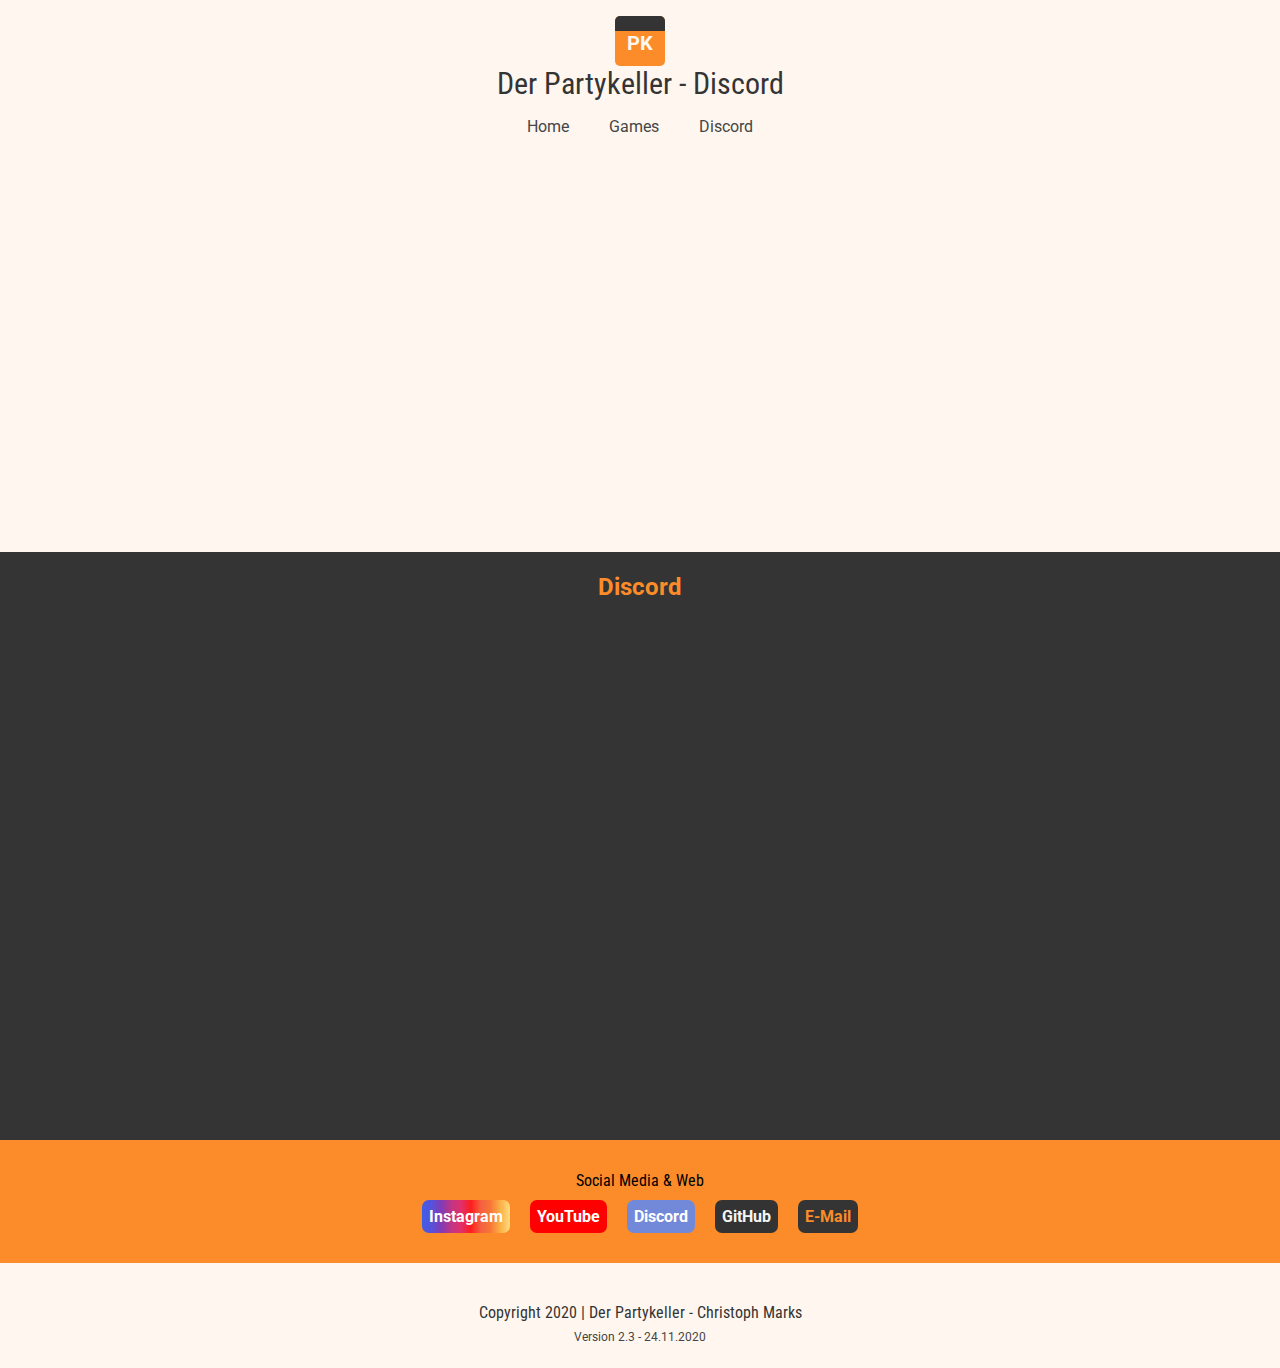
<file: Partykeller V3/intern/discord.html>
<!DOCTYPE html>
<html  >

    <head>
        <meta charset="UTF-8">
        <meta name="viewport" content="width=device-width, initial-scale=1.0, user-scalable=no">
        <meta name="description" content="">
        <meta name="author" content="">
        <meta name="keywords" content="">
        <link href="css/style_discord.css" rel="stylesheet">
        <script src="js/vscript.js"></script> 

        <title>Der Partykeller</title>

        

    </head>

    <body>
        <div id="oben">
            <div id="logo">
                <div id="logo_bild">
                    <div id="logo_bild2"></div>
                    <div id="logo_bild_text">PK</div>
                </div>
                <div id="logo_Text"><a href="#">Der Partykeller - Discord</a></div>
            </div>
            <div id="nav">
                <ul>
                    <li><a href="https://intern.der-partykeller.de/">Home</a></li>
                    <li><a href="games.html">Games</a></li>
                    <li><a href="discord.html">Discord</a></li>
                </ul>
            </div>
            <div id="slider"></div>
        </div>

        <div id="mitte">
            <div id="discord">
                <h2>Discord</h2>
                <!-- DISCORD APP-->
                <div id="discord_frame">
                    <iframe src="https://discordapp.com/widget?id=693020123035992134&theme=dark" width="100%" height="500" allowtransparency="true" frameborder="0"></iframe>
                </div>
            </div>
            
        </div>    

        <div id="unten">
            <p>Social Media & Web</p>
            <div id="social_contend">
                <a id="social_ig" href="https://www.instagram.com/christoph_smx" target="_blank" title="Da bin ich zu finden :)">Instagram</a>
                <a id="social_yt" href="https://www.youtube.com/user/TomorrowlandChannel" target="_blank" title="A weng Musik">YouTube</a>
                <a id="social_dc" href="https://discord.gg/7AacsxP" target="_blank" title="Da bin ich zu finden :)">Discord</a>
                <a id="social_gh" href="https://github.com/erdnaskram/Der-Partykeller.de" target="_blank" title="Hier gibts den kompletten Code der Webseite">GitHub</a>
                <a id="social_em" href="mailto:support@der-partykeller.de" target="_blank" title="Support, Fragen, Vorschläge... hauts raus">E-Mail</a>
            </div>
        </div> 

        <div id="footer">
            <p>Copyright 2020 | Der Partykeller - Christoph Marks</p>
            <a id=version_titel href="Version.html">Version 2.3 - 24.11.2020</a>
        </div>

    </body>

</html>
</file>
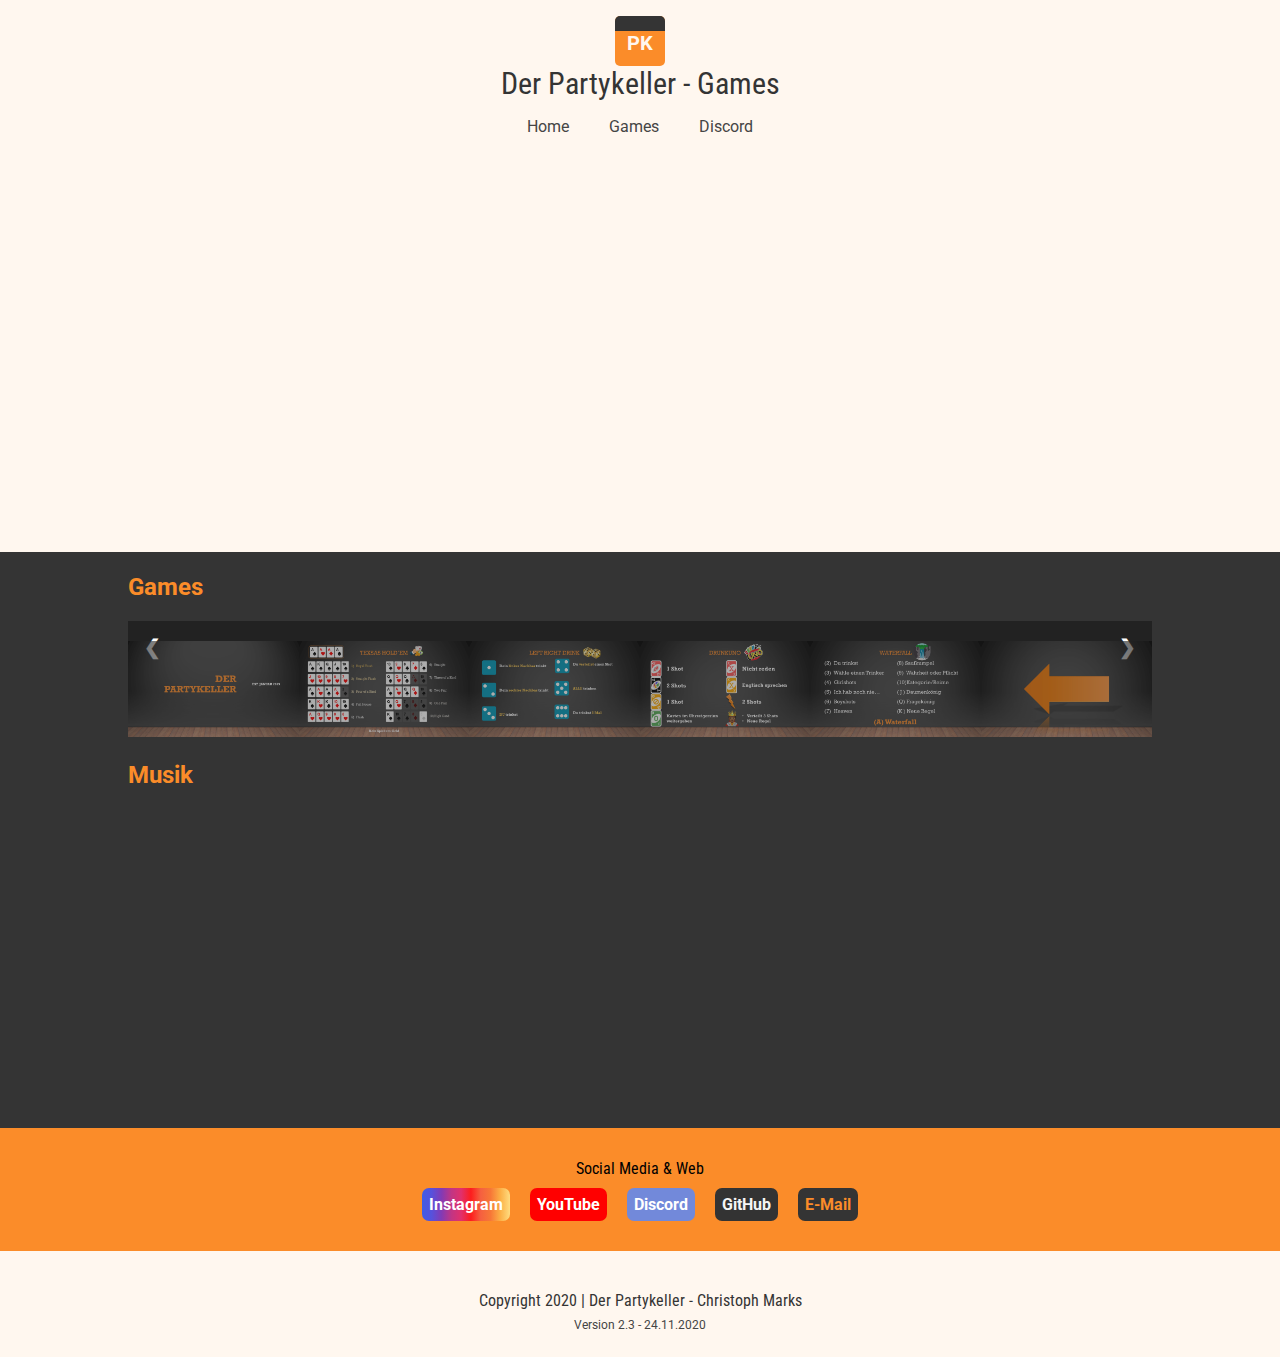
<file: Partykeller V3/intern/games.html>
<!DOCTYPE html>
<html  >

    <head>
        <meta charset="UTF-8">
        <meta name="viewport" content="width=device-width, initial-scale=1.0, user-scalable=no">
        <meta name="description" content="">
        <meta name="author" content="">
        <meta name="keywords" content="">
        <link href="css/style.css" rel="stylesheet">
        <script src="js/jscript.js"></script> 
        <script src="js/vscript.js"></script> 

        <title>Der Partykeller</title>


    </head>

    <body>
        <div id="oben">
            <div id="logo">
                <div id="logo_bild">
                    <div id="logo_bild2"></div>
                    <div id="logo_bild_text">PK</div>
                </div>
                <div id="logo_Text"><a href="#">Der Partykeller - Games</a></div>
            </div>
            <div id="nav">
                <ul>
                    <li><a href="https://intern.der-partykeller.de/">Home</a></li>
                    <li><a href="games.html">Games</a></li>
                    <li><a href="discord.html">Discord</a></li>
                </ul>
            </div>
            <div id="slider"></div>
        </div>


        <div id="mitte">
           
            <div class="inhalt_box">
                <h2>Games</h2>
               
                 <!-- Container for the image gallery -->
                <div class="container">

                    <!-- Full-width images with number text -->
                    <div class="mySlides">
                    <div class="numbertext">1 / 6</div>
                        <img src="pictures/Folie1.JPG" style="width:100%">
                    </div>
                
                    <div class="mySlides">
                    <div class="numbertext">2 / 6</div>
                        <img src="pictures/Folie2.JPG" style="width:100%">
                    </div>
                
                    <div class="mySlides">
                    <div class="numbertext">3 / 6</div>
                        <img src="pictures/Folie3.JPG" style="width:100%">
                    </div>
                
                    <div class="mySlides">
                    <div class="numbertext">4 / 6</div>
                        <img src="pictures/Folie4.JPG" style="width:100%">
                    </div>
                
                    <div class="mySlides">
                    <div class="numbertext">5 / 6</div>
                        <img src="pictures/Folie5.JPG" style="width:100%">
                    </div>

                    <div class="mySlides">
                        <div class="numbertext">6 / 6</div>
                            <img src="pictures/Folie6.JPG" style="width:100%">
                        </div>
                
                    <!-- Next and previous buttons -->
                    <a class="prev" onclick="plusSlides(-1)">&#10094;</a>
                    <a class="next" onclick="plusSlides(1)">&#10095;</a>
                
                    <!-- Image text -->
                    <div class="caption-container">
                    <p id="caption"></p>
                    </div>
                
                    <!-- Thumbnail images -->
                    <div class="row">
                        <div class="column">
                            <img class="demo cursor" src="pictures/Folie1.JPG" style="width:100%" onclick="currentSlide(1)" alt="Der Partykeller">
                        </div>
                        <div class="column">
                            <img class="demo cursor" src="pictures/Folie2.JPG" style="width:100%" onclick="currentSlide(2)" alt="Texas Hold'em">
                        </div>
                        <div class="column">
                            <img class="demo cursor" src="pictures/Folie3.JPG" style="width:100%" onclick="currentSlide(3)" alt="Left Right Drink">
                        </div>
                        <div class="column">
                            <img class="demo cursor" src="pictures/Folie4.JPG" style="width:100%" onclick="currentSlide(4)" alt="Drunkuno">
                        </div>
                        <div class="column">
                            <img class="demo cursor" src="pictures/Folie5.JPG" style="width:100%" onclick="currentSlide(5)" alt="Waterfall">
                        </div>
                        <div class="column">
                            <img class="demo cursor" src="pictures/Folie6.JPG" style="width:100%" onclick="currentSlide(6)" alt="Go Back">
                        </div>
                    </div>
                </div> 

            </div>

            <div class="inhalt_box">
                <h2>Musik</h2>
                <iframe width="100%" height="315" src="https://www.youtube.com/embed/WvPZ-blEK-Y" frameborder="0" allow="accelerometer; autoplay; encrypted-media; gyroscope; picture-in-picture" allowfullscreen></iframe>
                <!-- ONE World Radio
                <div class="ng-app-embedded">
                    <div ui-view class="microsite embedded-radio-player" data-playerwidth="340px" data-playertype="web_embedded" data-playstation="oneworldradio" data-autoplay="true" data-apikey="df04ff67dd3339a6fc19c9b8be164d5b5245ae93"></div>
                </div>
                <noscript>
                    <a href="https://www.radio.de/s/oneworldradio" target="_blank">Tomorrowland - One World Radio auf radio.de</a>
                </noscript>
                -->


            </div>
        </div>

        <!-- DISCORD APP
            <iframe src="https://discordapp.com/widget?id=693020123035992134&theme=dark" width="40%" height="400" allowtransparency="true" frameborder="0"></iframe>
        -->

        <div id="unten">
            <p>Social Media & Web</p>
            <div id="social_contend">
                <a id="social_ig" href="https://www.instagram.com/christoph_smx" target="_blank" title="Da bin ich zu finden :)">Instagram</a>
                <a id="social_yt" href="https://www.youtube.com/user/TomorrowlandChannel" target="_blank" title="A weng Musik">YouTube</a>
                <a id="social_dc" href="https://discord.gg/7AacsxP" target="_blank" title="Da bin ich zu finden :)">Discord</a>
                <a id="social_gh" href="https://github.com/erdnaskram/Der-Partykeller.de" target="_blank" title="Hier gibts den kompletten Code der Webseite">GitHub</a>
                <a id="social_em" href="mailto:support@der-partykeller.de" target="_blank" title="Support, Fragen, Vorschläge... hauts raus">E-Mail</a>
            </div>
        </div> 

        <div id="footer">
            <p>Copyright 2020 | Der Partykeller - Christoph Marks</p>
            <a id=version_titel href="Version.html">Version 2.3 - 24.11.2020</a>
        </div>

    </body>

</html>
</file>
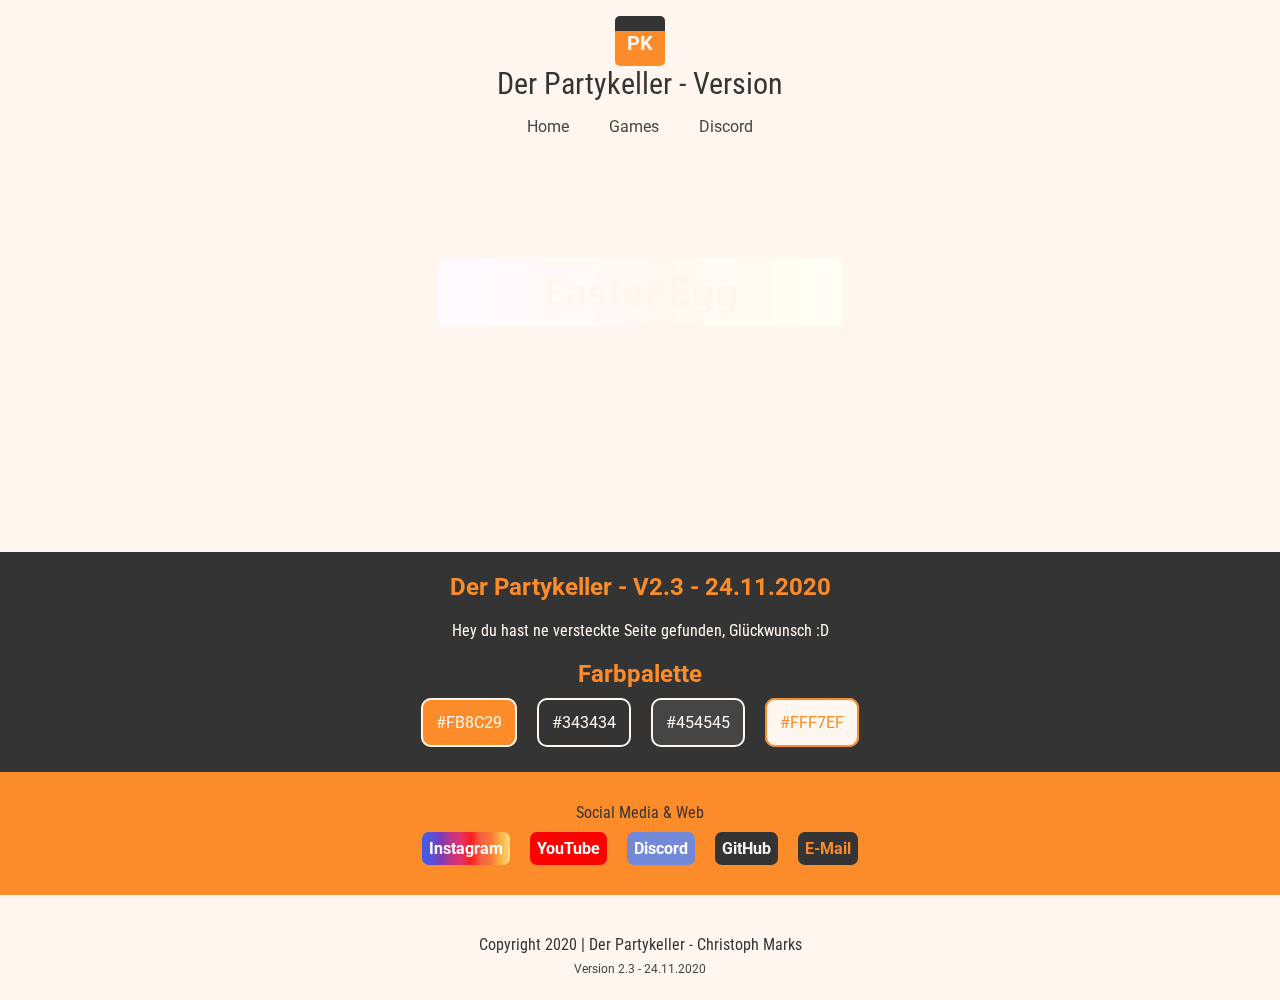
<file: Partykeller V3/intern/Version.html>
<!DOCTYPE html>
<html  >

    <head>
        <meta charset="UTF-8">
        <meta name="viewport" content="width=device-width, initial-scale=1.0, user-scalable=no">
        <meta name="description" content="">
        <meta name="author" content="">
        <meta name="keywords" content="">
        <link href="css/style_version.css" rel="stylesheet">
        <script src="js/vscript.js"></script> 

        <title>Secret Site - Der Partykellerl</title>

        

    </head>

    <body>
        <div id="oben">
            <div id="logo">
                <div id="logo_bild">
                    <div id="logo_bild2"></div>
                    <div id="logo_bild_text">PK</div>
                </div>
                <div id="logo_Text"><a href="#">Der Partykeller - Version</a></div>
            </div>
            <div id="nav">
                <ul>
                    <li><a href="https://intern.der-partykeller.de/">Home</a></li>
                    <li><a href="games.html">Games</a></li>
                    <li><a href="discord.html">Discord</a></li>
                </ul>
            </div>
            <div id="slider">
                <div class="headline">Easter Egg</div>
            </div>
        </div>

        <div id="mitte">
            <div id="Version">
                <h2>Der Partykeller - V2.3 - 24.11.2020</h2>
                <p>Hey du hast ne versteckte Seite gefunden, Glückwunsch :D</p>
            </div>
            <div id="farbpalette">
                <h2>Farbpalette</h2>
                <div>
                    <a id="main_color" onclick="copyToClipboard('#FB8C29')">#FB8C29</a>
                    <a id="background_color" onclick="copyToClipboard('#343434')">#343434</a>
                    <a id="sec_color" onclick="copyToClipboard('#454545')">#454545</a>
                    <a id="white_color" onclick="copyToClipboard('#FFF7EF')">#FFF7EF</a>
                </div>
            </div>
        </div>    

        <div id="unten">
            <p>Social Media & Web</p>
            <div id="social_contend">
                <a id="social_ig" href="https://www.instagram.com/christoph_smx" target="_blank" title="Da bin ich zu finden :)">Instagram</a>
                <a id="social_yt" href="https://www.youtube.com/user/TomorrowlandChannel" target="_blank" title="A weng Musik">YouTube</a>
                <a id="social_dc" href="https://discord.gg/7AacsxP" target="_blank" title="Da bin ich zu finden :)">Discord</a>
                <a id="social_gh" href="https://github.com/erdnaskram/Der-Partykeller.de" target="_blank" title="Hier gibts den kompletten Code der Webseite">GitHub</a>
                <a id="social_em" href="mailto:support@der-partykeller.de" target="_blank" title="Support, Fragen, Vorschläge... hauts raus">E-Mail</a>
            </div>
        </div> 

        <div id="footer">
            <p>Copyright 2020 | Der Partykeller - Christoph Marks</p>
            <a id=version_titel href="Version.html">Version 2.3 - 24.11.2020</a>
        </div>

    </body>

</html>
</file>
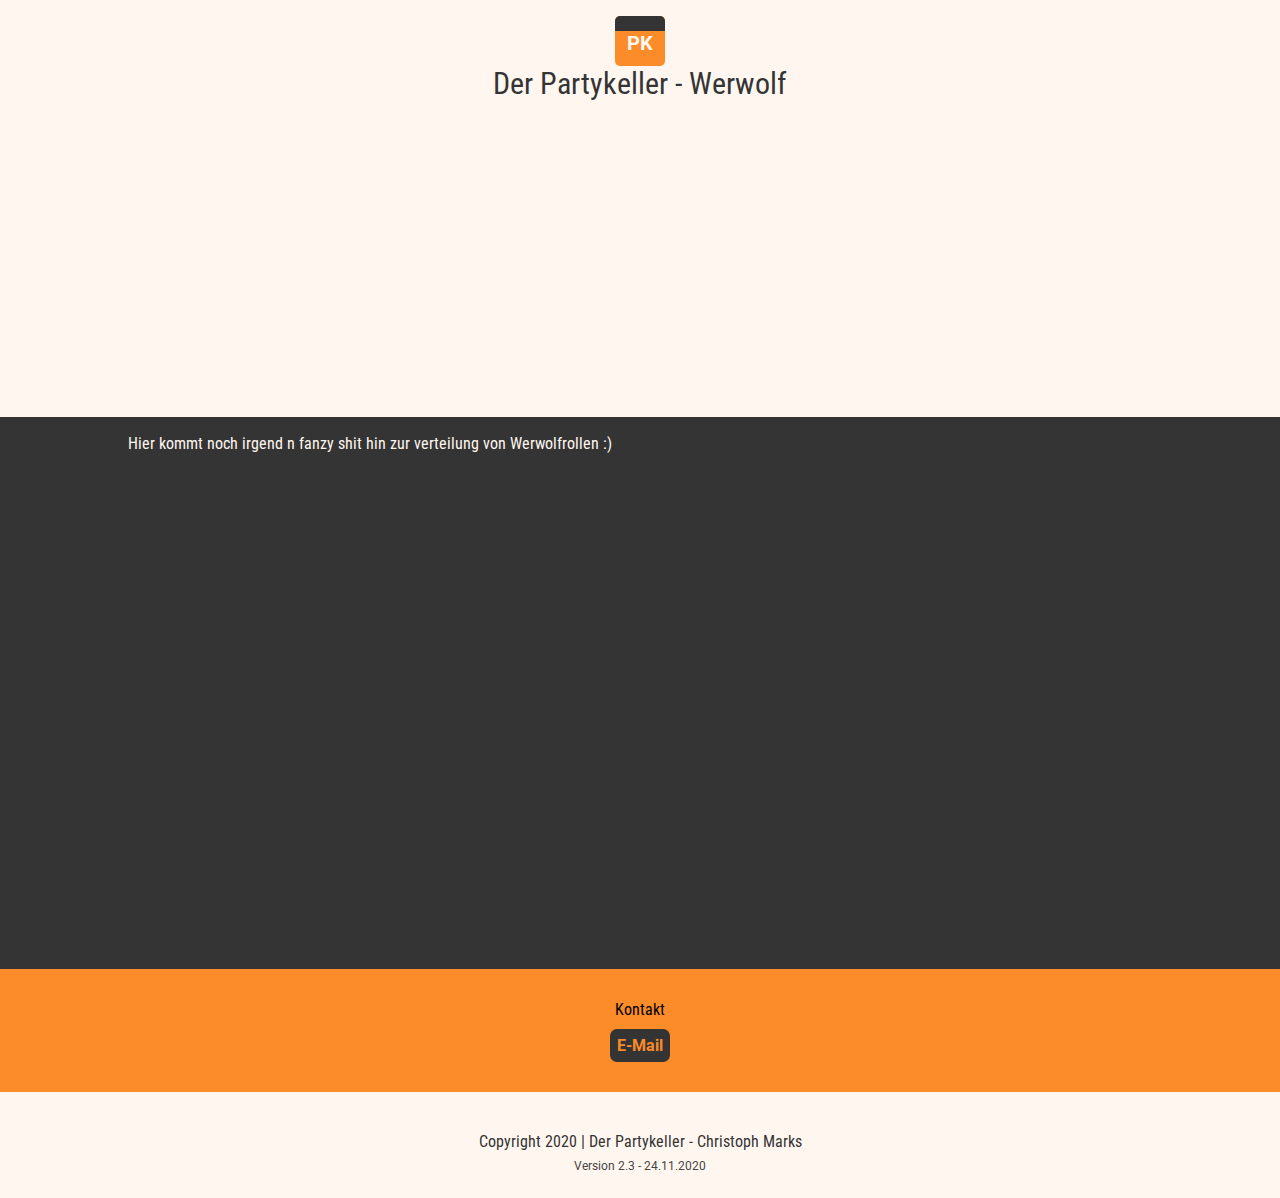
<file: Partykeller V3/werwolf/werwolf.html>
<!DOCTYPE html>
<html  >

    <head>
        <meta charset="UTF-8">
        <meta name="viewport" content="width=device-width, initial-scale=1.0, user-scalable=no">
        <meta name="description" content="">
        <meta name="author" content="">
        <meta name="keywords" content="">
        <link href="css/style.css" rel="stylesheet">

        <title>Werwolf</title>
    </head>

    <body>
        <div id="oben">
            <div id="logo">
                <div id="logo_bild">
                    <div id="logo_bild2"></div>
                    <div id="logo_bild_text">PK</div>
                </div>
                <div id="logo_Text"><a href="#">Der Partykeller - Werwolf</a></div>
            </div>
            <div id="slider"></div>
        </div>

        <div id="mitte">
            <p> Hier kommt noch irgend n fanzy shit hin zur verteilung von Werwolfrollen :)</p>
        </div>    

        <div id="unten">
            <p>Kontakt</p>
            <div id="social_contend">
                <a id="social_em" href="mailto:support@der-partykeller.de" target="_blank" title="Support, Fragen, Vorschläge... hauts raus">E-Mail</a>
            </div>
        </div> 

        <div id="footer">
            <p>Copyright 2020 | Der Partykeller - Christoph Marks</p>
            <a id=version_titel href="Version.html">Version 2.3 - 24.11.2020</a>
        </div>

    </body>

</html>
</file>
<file: Partykeller V3/intern/css/style_discord.css>
@import url('https://fonts.googleapis.com/css2?family=Roboto&family=Roboto+Condensed&display=swap');


body {
    font-family: 'Roboto', sans-serif;
    margin: 0;
    background-color: #FFF7EF;
}

p {
    font-family: 'Roboto Condensed', sans-serif;
}

#logo {
    display: flex;
    flex-direction: column;
    align-items: center;
    margin: 16px;
}

#logo_bild {
    width: 50px;
    height: 50px;
    background-color: #FB8C29;
    border-radius: 5px;
    overflow: hidden;
}

#logo_bild2 {
    background-color: #343434;
    width: 100%;
    height: 30%;    
}

#logo_bild_text {
    font-family: 'Roboto', sans-serif;
    font-weight: bold;
    font-size: 20px;
    color: #FFF7EF;
    display: flex;
    flex-direction: column;
    align-items: center;
}

#logo_Text a {
    font-family: 'Roboto Condensed', sans-serif;
    font-size: 30PX;
    text-decoration: none;
    color: #343434;
}

#nav ul {
    display: flex;
    justify-content: center;
    list-style: none;
    padding-left: 0px;
}


#nav ul li a{
    padding-left: 20px;
    padding-right: 20px;
    color: #454545;
    text-decoration: none;
}

#nav ul li a:hover {
    cursor: pointer;
    font-weight: bold;
    color: #FB8C29;
}

#slider {
    background-image: url("https://images.unsplash.com/photo-1533174072545-7a4b6ad7a6c3?ixlib=rb-1.2.1&ixid=eyJhcHBfaWQiOjEyMDd9&auto=format&fit=crop&w=1350&q=80");
    background-size: cover;    
    width: 100%;
    height: 400px;
    background-position: center;
}

#mitte {
    background-color:  #343434;
    color: #FFF7EF;
    padding-top: 1px;
    padding-left: 10%;
    padding-right: 10%;
}

#mitte h1,h2,h3,h4 {
    color: #FB8C29;
}

#discord h2 {
    text-align: center;
}

#discord_frame {
    padding-bottom: 15px;
    align-content: center;
    align-items: center;
}

#unten {
    padding-top: 15px;
    padding-bottom: 20px;
    background-color: #FB8C29;
}

#unten p {
    text-align: center;
    margin-bottom: 0;
}

#social_contend {
    display: flex;
    flex-flow: row wrap;
    justify-content: center;
}

#social_contend a {
    margin: 10px;
    text-decoration: none;
}

#social_ig {
    background: linear-gradient(to right,#405de6,#5851db,#833ab4,#c13584,
    #e1306c,#fd1d1d,#f56040,#f77737,#fcaf45,#ffdc80);
    color: #ffffff;
    font-weight: bold;
    padding: 7px;
    border-radius: 7px;
}

#social_yt {
    background-color: #ff0000;
    color: #ffffff;
    font-weight: bold;
    padding: 7px;
    border-radius: 7px;
}

#social_dc {
    background-color: #7289da;
    color: #ffffff;
    font-weight: bold;
    padding: 7px;
    border-radius: 7px;
}

#social_gh{
    background-color: #333;
    color: #f5f5f5;
    font-weight: bold;
    padding: 7px;
    border-radius: 7px;
}

#social_em {
    background: #343434;
    color: #FB8C29;
    font-weight: bold;
    padding: 7px;
    border-radius: 7px;
}

#social_ig:hover {
    box-shadow: 0 7px 12px rgba(0, 0, 0, 0.4), 0 5px 4px rgba(0, 0, 0, 0.22);
    transform: translate(0, -4px);
}#social_yt:hover {
    box-shadow: 0 7px 12px rgba(0, 0, 0, 0.4), 0 5px 4px rgba(0, 0, 0, 0.22);
    transform: translate(0, -4px);
}#social_dc:hover {
    box-shadow: 0 7px 12px rgba(0, 0, 0, 0.4), 0 5px 4px rgba(0, 0, 0, 0.22);
    transform: translate(0, -4px);
}#social_gh:hover {
    box-shadow: 0 7px 12px rgba(0, 0, 0, 0.4), 0 5px 4px rgba(0, 0, 0, 0.22);
    transform: translate(0, -4px);
}
#social_em:hover {
    cursor: pointer;
    box-shadow: 0 7px 12px rgba(0, 0, 0, 0.4), 0 5px 4px rgba(0, 0, 0, 0.22);
    transform: translate(0, -4px);
}

#footer {
    text-align: center;
    color: #343434;
    padding-top: 24px;
}

#footer p {
    margin-bottom:4px;
}

#version_titel{
    font-size: 12px;
    color: #454545;
    text-decoration: none;
    padding-top: 0px;
    padding-bottom: 24px;
}

#version_titel:hover {
    cursor: default;
    color: #FFF7EF;
}
</file>
<file: Partykeller V3/intern/css/style.css>
@import url('https://fonts.googleapis.com/css2?family=Roboto&family=Roboto+Condensed&display=swap');


body {
    font-family: 'Roboto', sans-serif;
    margin: 0;
    background-color: #FFF7EF;
}

p {
    font-family: 'Roboto Condensed', sans-serif;
}

#logo {
    display: flex;
    flex-direction: column;
    align-items: center;
    margin: 16px;
}

#logo_bild {
    width: 50px;
    height: 50px;
    background-color: #FB8C29;
    border-radius: 5px;
    overflow: hidden;
}

#logo_bild2 {
    background-color: #343434;
    width: 100%;
    height: 30%;    
}

#logo_bild_text {
    font-family: 'Roboto', sans-serif;
    font-weight: bold;
    font-size: 20px;
    color: #FFF7EF;
    display: flex;
    flex-direction: column;
    align-items: center;
}

#logo_Text a {
    font-family: 'Roboto Condensed', sans-serif;
    font-size: 30PX;
    text-decoration: none;
    color: #343434;
}

#nav ul {
    display: flex;
    justify-content: center;
    list-style: none;
    padding-left: 0px;
}


#nav ul li a{
    padding-left: 20px;
    padding-right: 20px;
    color: #454545;
    text-decoration: none;
}

#nav ul li a:hover {
    cursor: pointer;
    font-weight: bold;
    color: #FB8C29;
}

#slider {
    background-image: url("https://images.unsplash.com/photo-1533174072545-7a4b6ad7a6c3?ixlib=rb-1.2.1&ixid=eyJhcHBfaWQiOjEyMDd9&auto=format&fit=crop&w=1350&q=80");
    background-size: cover;    
    width: 100%;
    height: 400px;
    background-position: center;
}

#mitte {
    background-color:  #343434;
    color: #FFF7EF;
    padding-top: 1px;
    padding-left: 10%;
    padding-right: 10%;
}

#mitte h1,h2,h3,h4 {
    color: #FB8C29;
}

#mitte ul {
    display: flex;
    justify-content: left;
    list-style: none;
    padding-left: 0px;
}

#mitte ul li img {
    width: 80px;
    height: auto;
    border-radius: 100%;
    display: block;
}

#mitte ul li p {
    margin-left: 10px;
}

#mitte div iframe{
    padding-bottom: 15px;
}

#unten {
    padding-top: 15px;
    padding-bottom: 20px;
    background-color: #FB8C29;
}

#unten p {
    text-align: center;
    margin-bottom: 0;
}

#social_contend {
    display: flex;
    flex-flow: row wrap;
    justify-content: center;
}

#social_contend a {
    margin: 10px;
    text-decoration: none;
}

#social_ig {
    background: linear-gradient(to right,#405de6,#5851db,#833ab4,#c13584,
    #e1306c,#fd1d1d,#f56040,#f77737,#fcaf45,#ffdc80);
    color: #ffffff;
    font-weight: bold;
    padding: 7px;
    border-radius: 7px;
}

#social_yt {
    background-color: #ff0000;
    color: #ffffff;
    font-weight: bold;
    padding: 7px;
    border-radius: 7px;
}

#social_dc {
    background-color: #7289da;
    color: #ffffff;
    font-weight: bold;
    padding: 7px;
    border-radius: 7px;
}

#social_gh{
    background-color: #333;
    color: #f5f5f5;
    font-weight: bold;
    padding: 7px;
    border-radius: 7px;
}

#social_em {
    background: #343434;
    color: #FB8C29;
    font-weight: bold;
    padding: 7px;
    border-radius: 7px;
}

#social_ig:hover {
    box-shadow: 0 7px 12px rgba(0, 0, 0, 0.4), 0 5px 4px rgba(0, 0, 0, 0.22);
    transform: translate(0, -4px);
}#social_yt:hover {
    box-shadow: 0 7px 12px rgba(0, 0, 0, 0.4), 0 5px 4px rgba(0, 0, 0, 0.22);
    transform: translate(0, -4px);
}#social_dc:hover {
    box-shadow: 0 7px 12px rgba(0, 0, 0, 0.4), 0 5px 4px rgba(0, 0, 0, 0.22);
    transform: translate(0, -4px);
}#social_gh:hover {
    box-shadow: 0 7px 12px rgba(0, 0, 0, 0.4), 0 5px 4px rgba(0, 0, 0, 0.22);
    transform: translate(0, -4px);
}
#social_em:hover {
    cursor: pointer;
    box-shadow: 0 7px 12px rgba(0, 0, 0, 0.4), 0 5px 4px rgba(0, 0, 0, 0.22);
    transform: translate(0, -4px);
}

#footer {
    text-align: center;
    color: #343434;
    padding: 24px;
}

#footer p {
    margin-bottom:4px;
}

#version_titel{
    font-size: 12px;
    color: #454545;
    text-decoration: none;
    padding-top: 0px;
    padding-bottom: 24px;
}

#version_titel:hover {
    cursor: default;
    color: #FFF7EF;
}



* {
    box-sizing: border-box;
  }
  
  /* Position the image container (needed to position the left and right arrows) */
  .container {
    position: relative;
  }
  
  /* Hide the images by default */
  .mySlides {
    display: none;
  }
  
  /* Add a pointer when hovering over the thumbnail images */
  .cursor {
    cursor: pointer;
  }
  
  /* Next & previous buttons */
  .prev,
  .next {
    cursor: pointer;
    position: absolute;
    top: 40%;
    width: auto;
    padding: 16px;
    margin-top: -50px;
    color: white;
    font-weight: bold;
    font-size: 20px;
    border-radius: 0 3px 3px 0;
    user-select: none;
    -webkit-user-select: none;
  }
  
  /* Position the "next button" to the right */
  .next {
    right: 0;
    border-radius: 3px 0 0 3px;
  }
  
  /* On hover, add a black background color with a little bit see-through */
  .prev:hover,
  .next:hover {
    background-color: rgba(0, 0, 0, 0.8);
  }
  
  /* Number text (1/3 etc) */
  .numbertext {
    color: #FEE8D4;
    font-size: 12px;
    padding: 8px 12px;
    position: absolute;
    top: 0;
  }
  
  /* Container for image text */
  .caption-container {
    text-align: center;
    background-color: #222;
    padding: 2px 16px;
    color: white;
  }
  
  .row:after {
    content: "";
    display: table;
    clear: both;
  }
  
  /* Six columns side by side */
  .column {
    float: left;
    width: 16.66%;
  }
  
  /* Add a transparency effect for thumnbail images */
  .demo {
    opacity: 0.6;
  }
  
  .active,
  .demo:hover {
    opacity: 1;
  }
</file>
<file: Partykeller V3/intern/css/style_version.css>
@import url('https://fonts.googleapis.com/css2?family=Roboto&family=Roboto+Condensed&display=swap');


body {
    font-family: 'Roboto', sans-serif;
    margin: 0;
    background-color: #FFF7EF;
}

p {
    font-family: 'Roboto Condensed', sans-serif;
}

#logo {
    display: flex;
    flex-direction: column;
    align-items: center;
    margin: 16px;
}

#logo_bild {
    width: 50px;
    height: 50px;
    background-color: #FB8C29;
    border-radius: 5px;
    overflow: hidden;
}

#logo_bild2 {
    background-color: #343434;
    width: 100%;
    height: 30%;    
}

#logo_bild_text {
    font-family: 'Roboto', sans-serif;
    font-weight: bold;
    font-size: 20px;
    color: #FFF7EF;
    display: flex;
    flex-direction: column;
    align-items: center;
}

#logo_Text a {
    font-family: 'Roboto Condensed', sans-serif;
    font-size: 30PX;
    text-decoration: none;
    color: #343434;
}

#nav ul {
    display: flex;
    justify-content: center;
    list-style: none;
    padding-left: 0px;
}

#nav ul li {
    margin-left: 20px;
    margin-right: 20px;
}


#nav ul li a{
    color: #454545;
    text-decoration: none;
}

#nav ul li a:hover {
    cursor: pointer;
    font-weight: bold;
    color: #FB8C29;
}

#slider {
    background-image: url("https://images.unsplash.com/photo-1533174072545-7a4b6ad7a6c3?ixlib=rb-1.2.1&ixid=eyJhcHBfaWQiOjEyMDd9&auto=format&fit=crop&w=1350&q=80");
    background-size: cover;    
    width: 100%;
    height: 400px;
    position: relative;
    background-position: center;
}

/*
.image-container {
    background-image: url("https://images.unsplash.com/photo-1533174072545-7a4b6ad7a6c3?ixlib=rb-1.2.1&ixid=eyJhcHBfaWQiOjEyMDd9&auto=format&fit=crop&w=1350&q=80");
    background-size: cover;
    position: relative; /* Needed to position the cutout text in the middle of the image /
    height: 300px; /* Some height /
  } */
  
  .headline {
   /* background-color: #FFF7EF;*/
    background: linear-gradient(to right,#405de6,#5851db,#833ab4,#c13584,
    #e1306c,#fd1d1d,#f56040,#f77737,#fcaf45,#ffdc80);
    color: black;
    font-size: 40px; /* Responsive font size */
    font-weight: bold;
    margin: 0 auto; /* Center the text container */
    padding: 10px;
    width: 30%;
    text-align: center; /* Center text */
    position: absolute; /* Position text */
    top: 35%; /* Position text in the middle */
    left: 50%; /* Position text in the middle */
    transform: translate(-50%, -50%); /* Position text in the middle */
    mix-blend-mode: screen; /* This makes the cutout text possible */
    border-radius: 3px;
  }


#mitte {
    background-color:  #343434;
    color: #FFF7EF;
    padding-top: 1px;
    padding-left: 10%;
    padding-right: 10%;
}

#mitte h1,h2,h3,h4 {
    color: #FB8C29;
}

#Version {
    text-align: center;
    margin-bottom: 0;
}

#farbpalette h2 {
    text-align: center;
    margin-bottom: 0;
}

#farbpalette div{
    display: flex;
    flex-flow: row wrap;
    justify-content: center;
    margin-top: 10px;
    padding-bottom: 10px;
}

#farbpalette div a{
    margin-left: 10px;
    margin-right: 10px;
    margin-bottom: 15px;
}

#main_color {
    background-color: #FB8C29;
    color: #FFF7EF;
    padding: 15px;
    border-radius: 10px;
    box-shadow: inset 0 0 0 2px #FFF7EF;
}

#background_color {
    background-color: #343434;
    color: #FFF7EF;
    padding: 15px;
    border-radius: 10px;
    box-shadow: inset 0 0 0 2px #FFF7EF;
}

#sec_color {
    background-color: #454545;
    color: #FFF7EF;
    padding: 15px;
    border-radius: 10px;
    box-shadow: inset 0 0 0 2px #FFF7EF;
}

#white_color {
    background-color: #FFF7EF;
    color: #FB8C29;
    padding: 15px;
    border-radius: 10px;
    box-shadow: inset 0 0 0 2px #FB8C29;
}

#main_color:hover {
    cursor: pointer;
    box-shadow: 0 7px 12px rgba(0, 0, 0, 0.4), 0 5px 4px rgba(0, 0, 0, 0.22);
    transform: translate(0, -4px);
}
#background_color:hover {
    cursor: pointer;
    box-shadow: 0 7px 12px rgba(0, 0, 0, 0.4), 0 5px 4px rgba(0, 0, 0, 0.22);
    transform: translate(0, -4px);
}
#sec_color:hover {
    cursor: pointer;
    box-shadow: 0 7px 12px rgba(0, 0, 0, 0.4), 0 5px 4px rgba(0, 0, 0, 0.22);
    transform: translate(0, -4px);
}
#white_color:hover {
    cursor: pointer;
    box-shadow: 0 7px 12px rgba(0, 0, 0, 0.4), 0 5px 4px rgba(0, 0, 0, 0.22);
    transform: translate(0, -4px);
}

#unten {
    padding-top: 15px;
    padding-bottom: 20px;
    background-color: #FB8C29;
}

#unten p {
    text-align: center;
    margin-bottom: 0;
    color: #343434;
}

#social_contend {
    display: flex;
    flex-flow: row wrap;
    justify-content: center;
}

#social_contend a {
    margin: 10px;
    text-decoration: none;
}

#social_ig {
    background: linear-gradient(to right,#405de6,#5851db,#833ab4,#c13584,
    #e1306c,#fd1d1d,#f56040,#f77737,#fcaf45,#ffdc80);
    color: #ffffff;
    font-weight: bold;
    padding: 7px;
    border-radius: 7px;
}

#social_yt {
    background-color: #ff0000;
    color: #ffffff;
    font-weight: bold;
    padding: 7px;
    border-radius: 7px;
}

#social_dc {
    background-color: #7289da;
    color: #ffffff;
    font-weight: bold;
    padding: 7px;
    border-radius: 7px;
}

#social_gh{
    background-color: #333;
    color: #f5f5f5;
    font-weight: bold;
    padding: 7px;
    border-radius: 7px;
}

#social_em {
    background: #343434;
    color: #FB8C29;
    font-weight: bold;
    padding: 7px;
    border-radius: 7px;
}

#social_ig:hover {
    box-shadow: 0 7px 12px rgba(0, 0, 0, 0.4), 0 5px 4px rgba(0, 0, 0, 0.22);
    transform: translate(0, -4px);
}#social_yt:hover {
    box-shadow: 0 7px 12px rgba(0, 0, 0, 0.4), 0 5px 4px rgba(0, 0, 0, 0.22);
    transform: translate(0, -4px);
}#social_dc:hover {
    box-shadow: 0 7px 12px rgba(0, 0, 0, 0.4), 0 5px 4px rgba(0, 0, 0, 0.22);
    transform: translate(0, -4px);
}#social_gh:hover {
    box-shadow: 0 7px 12px rgba(0, 0, 0, 0.4), 0 5px 4px rgba(0, 0, 0, 0.22);
    transform: translate(0, -4px);
}
#social_em:hover {
    cursor: pointer;
    box-shadow: 0 7px 12px rgba(0, 0, 0, 0.4), 0 5px 4px rgba(0, 0, 0, 0.22);
    transform: translate(0, -4px);
}

#footer {
    text-align: center;
    color: #343434;
    padding-top: 24px;
}

#footer p {
    margin-bottom:4px;
}

#version_titel{
    font-size: 12px;
    color: #454545;
    text-decoration: none;
    padding-top: 0px;
    padding-bottom: 24px;
}

#version_titel:hover {
    cursor: default;
    color: #FFF7EF;
}
</file>
<file: Partykeller V3/werwolf/css/style.css>
@import url('https://fonts.googleapis.com/css2?family=Roboto&family=Roboto+Condensed&display=swap');


body {
    font-family: 'Roboto', sans-serif;
    margin: 0;
    background-color: #FFF7EF;
}

p {
    font-family: 'Roboto Condensed', sans-serif;
}

#oben {
    justify-content: center;
    align-items: center;
}

#logo {
    display: flex;
    flex-direction: column;
    align-items: center;
    margin: 16px;
}

#logo_bild {
    width: 50px;
    height: 50px;
    background-color: #FB8C29;
    border-radius: 5px;
    overflow: hidden;
}

#logo_bild2 {
    background-color: #343434;
    width: 100%;
    height: 30%;    
}

#logo_bild_text {
    font-family: 'Roboto', sans-serif;
    font-weight: bold;
    font-size: 20px;
    color: #FFF7EF;
    display: flex;
    flex-direction: column;
    align-items: center;
}

#logo_Text a {
    font-family: 'Roboto Condensed', sans-serif;
    font-size: 30PX;
    text-decoration: none;
    color: #343434;
}

#nav ul {
    display: flex;
    justify-content: center;
    list-style: none;
    padding-left: 0px;
}


#nav ul li a{
    padding-left: 20px;
    padding-right: 20px;
    color: #454545;
    text-decoration: none;
}

#nav ul li a:hover {
    cursor: pointer;
    font-weight: bold;
    color: #FB8C29;
}

#slider {
    background-image: url("https://images.unsplash.com/photo-1533174072545-7a4b6ad7a6c3?ixlib=rb-1.2.1&ixid=eyJhcHBfaWQiOjEyMDd9&auto=format&fit=crop&w=1350&q=80");
    background-size: cover;
    align-items: center;    
    width: 100%;
    /*max-width: 1200px;*/
    height: 300px;
    background-position: center;
    
}

#mitte {
    background-color:  #343434;
    color: #FFF7EF;
    padding-top: 1px;
    padding-bottom: 500px;
    padding-left: 10%;
    padding-right: 10%;
    
}

#mitte h1,h2,h3,h4 {
    color: #FB8C29;
}

#mitte ul {
    display: flex;
    justify-content: left;
    list-style: none;
    padding-left: 0px;
}

#mitte ul li img {
    width: 80px;
    height: auto;
    border-radius: 100%;
    display: block;
}

#mitte ul li p {
    margin-left: 10px;
}

#mitte div iframe{
    padding-bottom: 15px;
}

#unten {
    padding-top: 15px;
    padding-bottom: 20px;
    background-color: #FB8C29;
}

#unten p {
    text-align: center;
    margin-bottom: 0;
}

#social_contend {
    display: flex;
    flex-flow: row wrap;
    justify-content: center;
}

#social_contend a {
    margin: 10px;
    text-decoration: none;
}

#social_em {
    background: #343434;
    color: #FB8C29;
    font-weight: bold;
    padding: 7px;
    border-radius: 7px;
}

#social_em:hover {
    cursor: pointer;
    box-shadow: 0 7px 12px rgba(0, 0, 0, 0.4), 0 5px 4px rgba(0, 0, 0, 0.22);
    transform: translate(0, -4px);
}

#footer {
    text-align: center;
    color: #343434;
    padding: 24px;
}

#footer p {
    margin-bottom:4px;
}

#version_titel{
    font-size: 12px;
    color: #454545;
    text-decoration: none;
    padding-top: 0px;
    padding-bottom: 24px;
}

#version_titel:hover {
    cursor: default;
    color: #FFF7EF;
}



* {
    box-sizing: border-box;
  }
  
  /* Position the image container (needed to position the left and right arrows) */
  .container {
    position: relative;
  }
  
  /* Hide the images by default */
  .mySlides {
    display: none;
  }
  
  /* Add a pointer when hovering over the thumbnail images */
  .cursor {
    cursor: pointer;
  }
  
  /* Next & previous buttons */
  .prev,
  .next {
    cursor: pointer;
    position: absolute;
    top: 40%;
    width: auto;
    padding: 16px;
    margin-top: -50px;
    color: white;
    font-weight: bold;
    font-size: 20px;
    border-radius: 0 3px 3px 0;
    user-select: none;
    -webkit-user-select: none;
  }
  
  /* Position the "next button" to the right */
  .next {
    right: 0;
    border-radius: 3px 0 0 3px;
  }
  
  /* On hover, add a black background color with a little bit see-through */
  .prev:hover,
  .next:hover {
    background-color: rgba(0, 0, 0, 0.8);
  }
  
  /* Number text (1/3 etc) */
  .numbertext {
    color: #FEE8D4;
    font-size: 12px;
    padding: 8px 12px;
    position: absolute;
    top: 0;
  }
  
  /* Container for image text */
  .caption-container {
    text-align: center;
    background-color: #222;
    padding: 2px 16px;
    color: white;
  }
  
  .row:after {
    content: "";
    display: table;
    clear: both;
  }
  
  /* Six columns side by side */
  .column {
    float: left;
    width: 16.66%;
  }
  
  /* Add a transparency effect for thumnbail images */
  .demo {
    opacity: 0.6;
  }
  
  .active,
  .demo:hover {
    opacity: 1;
  }
</file>
